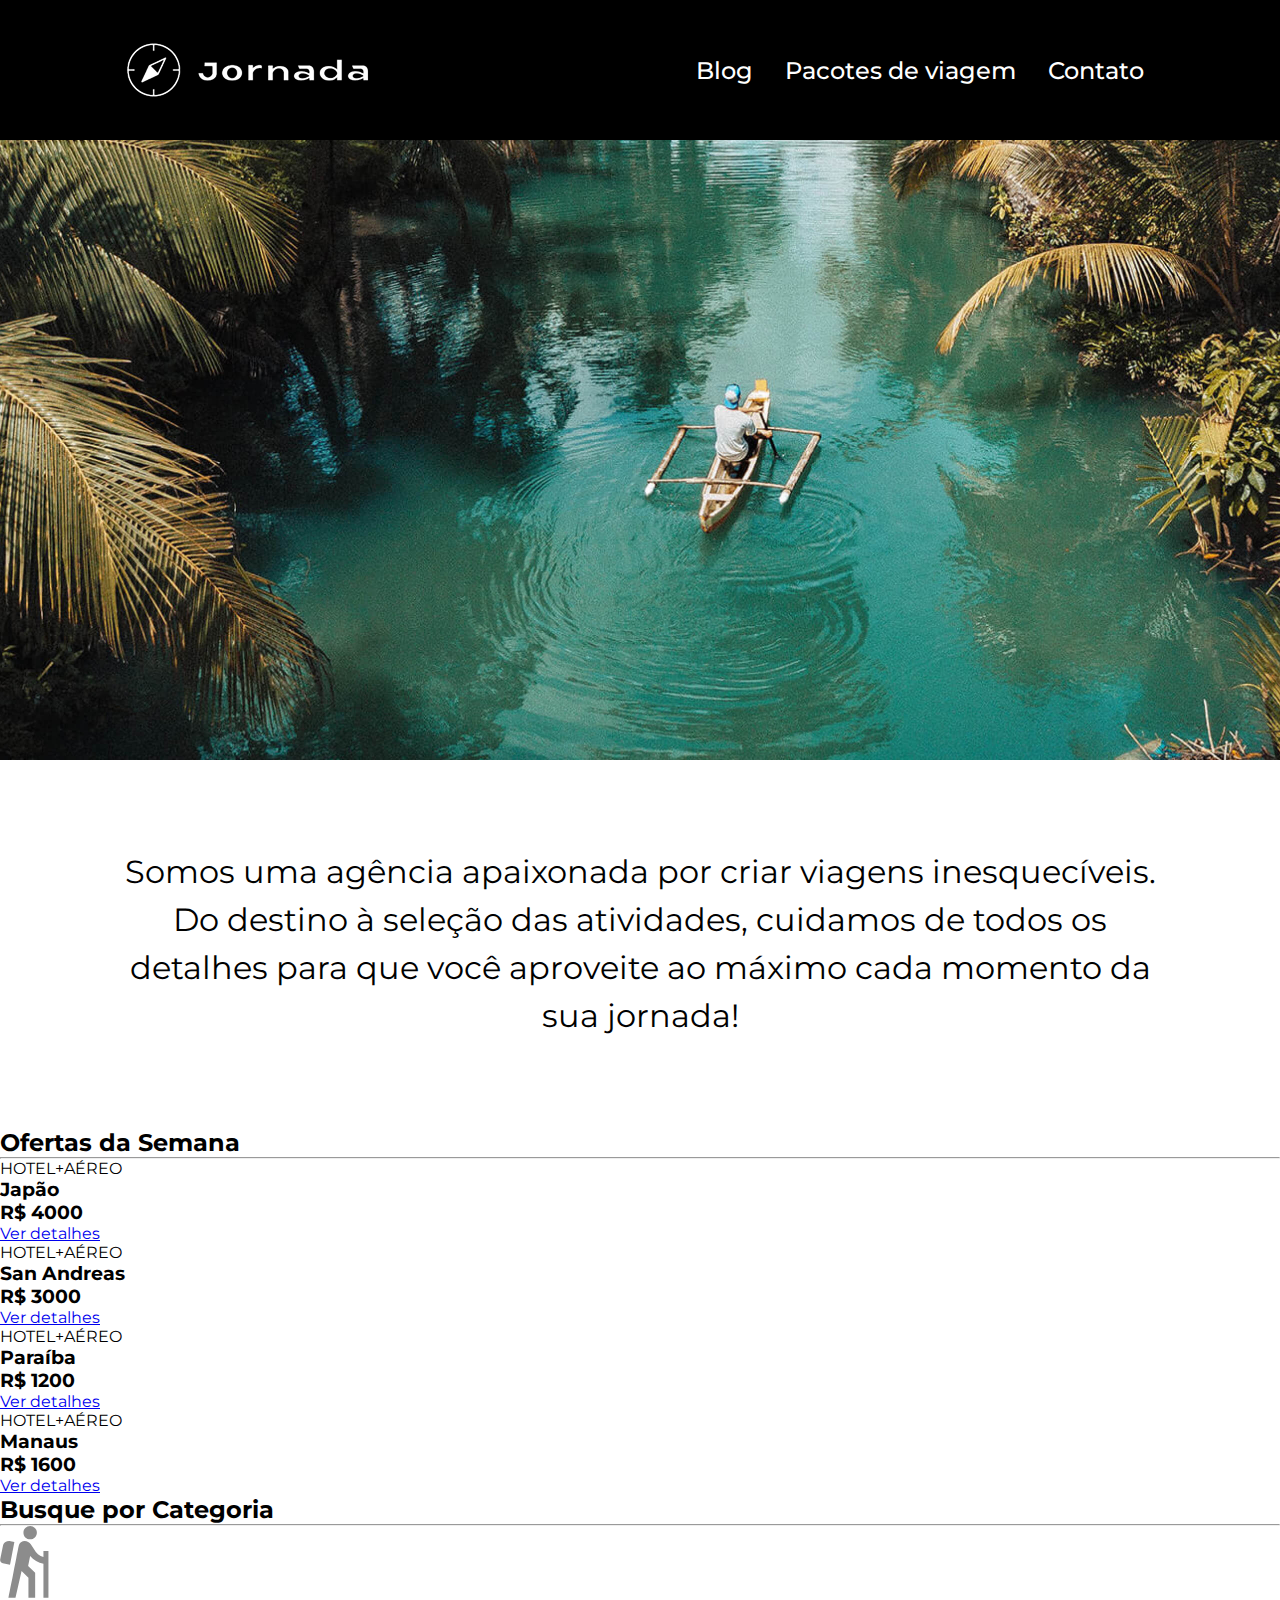
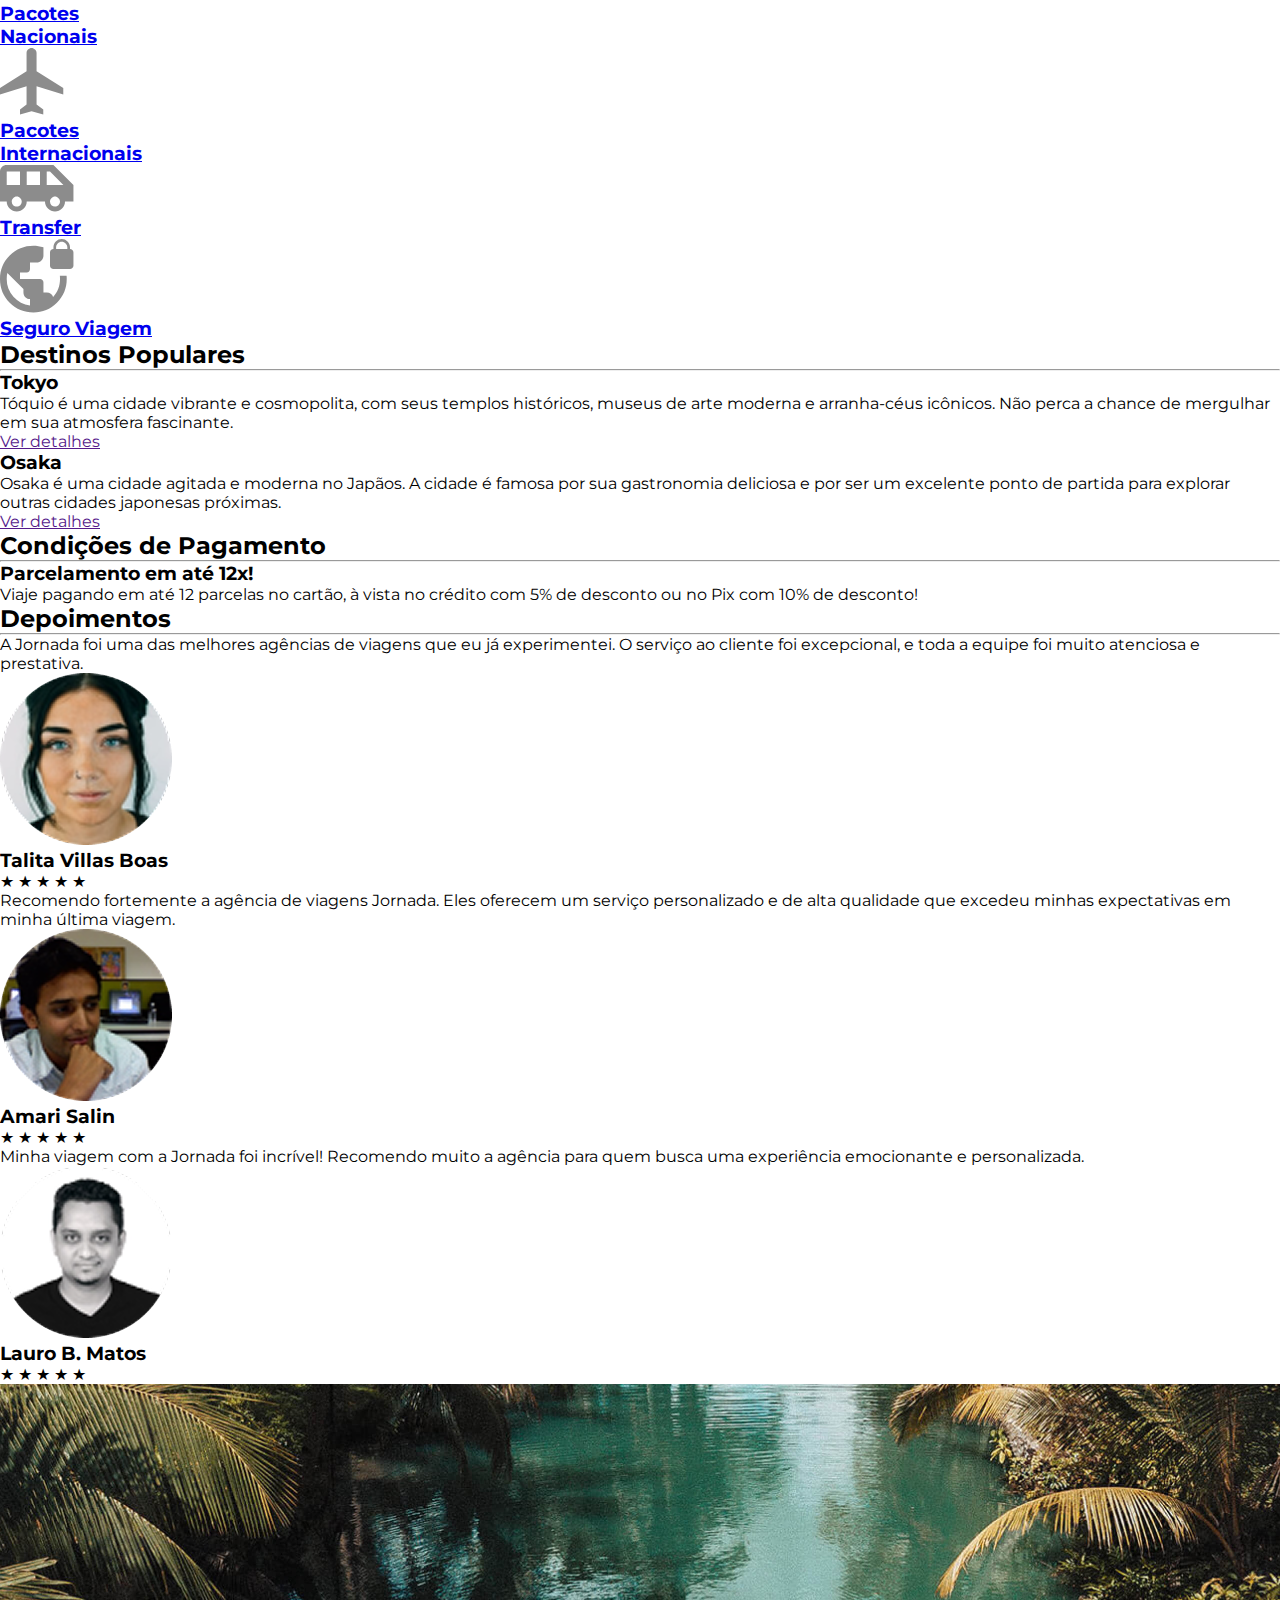
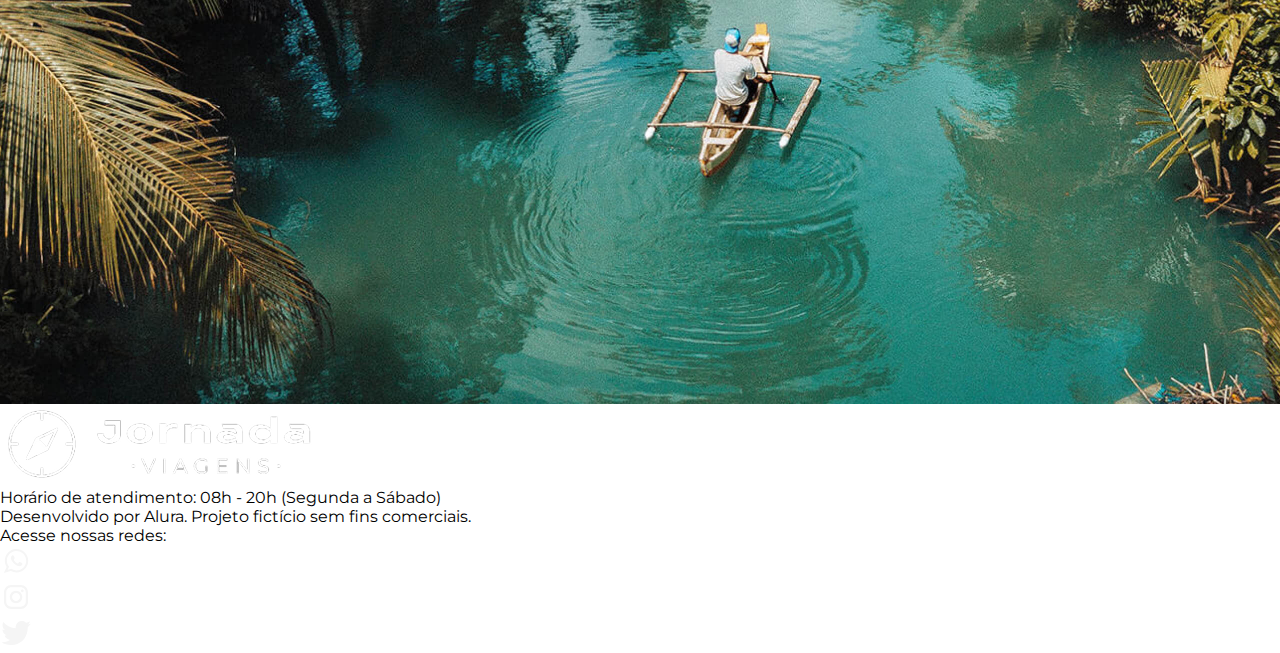
<file: index.html>
<!DOCTYPE html>
<html lang="pt-BR">
  <head>
    <meta charset="UTF-8" />
    <meta name="viewport" content="width=device-width, initial-scale=1.0" />
    <meta
      name="description"
      content="Somos o Jornada Viagens, uma agência apaixonada por criar viagens inesquecíveis!"
    />
    <meta name="og:title" content="Jornada Viagens - Agência de Viagens" />
    <meta
      name="og:description"
      content="Somos o Jornada Viagens, uma agência apaixonada por criar viagens inesquecíveis!"
    />
    <meta
      name="og:image"
      content="https://kendra-riquena.github.io/jornada-viagens-alura/img/logo-branca-jornada-viagens.png"
    />
    <meta name="og:type" content="website" />
    <meta
      name="og:url"
      content="https://kendra-riquena.github.io/jornada-viagens-alura/index.html"
    />
    <link rel="icon" href="img/bussola-logo-preta.png" />
    <link rel="stylesheet" href="css/style.css" />
    <title>Jornada Viagens</title>
  </head>
  <body>
    <header class="main-header">
      <a href="#" class="logo" title="Página inicial">
        <img
          src="./img/logo-branca.png"
          alt="Logo Bússola Jornada Viagens"
          class="img-logo-mobile"
        />
        <img
          src="./img/logo-jornada-branca.png"
          alt="Logo Jornada Viagens"
          class="img-logo-desktop"
        />
      </a>
      <div class="navigation-menu">
        <label for="menu"><img src="./img/menu.png" alt="menu" /></label>
        <input type="checkbox" id="menu" hidden />
        <nav>
          <ul class="list-links">
            <li>
              <a href="pages/blogpost.html" title="Acesse o nosso Blog">Blog</a>
            </li>
            <li>
              <a
                href="pages/destiny.html"
                title="Consulte nossos pacotes de viagens"
                >Pacotes de viagem</a
              >
            </li>
            <li>
              <a href="pages/contact.html" title="Entre em contato">Contato</a>
            </li>
          </ul>
        </nav>
      </div>
    </header>
    <main>
      <section class="hero">
        <div class="hero-img hero-top"></div>
        <h2>
          Somos uma agência apaixonada por criar viagens inesquecíveis. Do
          destino à seleção das atividades, cuidamos de todos os detalhes para
          que você aproveite ao máximo cada momento da sua jornada!
        </h2>
      </section>
      <section class="offers">
        <div class="section-title">
          <h2>Ofertas da Semana</h2>
          <hr />
        </div>
        <div class="offers-cards">
          <article class="card japao">
            <header>
              <p class="content-text">HOTEL+AÉREO</p>
              <h3>
                Japão <br />
                <span>R$ 4000</span>
              </h3>
            </header>
            <footer>
              <a href="#" class="button">Ver detalhes</a>
            </footer>
          </article>
          <article class="card san-andreas">
            <header>
              <p class="content-text">HOTEL+AÉREO</p>
              <h3>
                San Andreas <br />
                <span>R$ 3000</span>
              </h3>
            </header>
            <footer>
              <a href="#" class="button">Ver detalhes</a>
            </footer>
          </article>
          <article class="card paraiba">
            <header>
              <p class="content-text">HOTEL+AÉREO</p>
              <h3>
                Paraíba <br />
                <span>R$ 1200</span>
              </h3>
            </header>
            <footer>
              <a href="#" class="button">Ver detalhes</a>
            </footer>
          </article>
          <article class="card manaus">
            <header>
              <p class="content-text">HOTEL+AÉREO</p>
              <h3>
                Manaus <br />
                <span>R$ 1600</span>
              </h3>
            </header>
            <footer>
              <a href="#" class="button">Ver detalhes</a>
            </footer>
          </article>
        </div>
      </section>
      <section class="categories">
        <div class="section-title">
          <h2>Busque por Categoria</h2>
          <hr />
        </div>
        <div class="categories-cards">
          <a
            href="#"
            target="_blank"
            class="category-btn"
            title="Busque por categorias nacionais"
          >
            <img
              src="img/icon-pacotes-nacionais.svg"
              alt="Ícone homem caminhando"
            />
            <h3 class="content-title">
              Pacotes <br />
              Nacionais
            </h3>
          </a>
          <a
            href="#"
            class="category-btn"
            title="Busque por categorias internacionais"
          >
            <img
              src="img/icon-pacotes-interacionais.svg"
              alt="Ícone de avião"
            />
            <h3 class="content-title">
              Pacotes <br />
              Internacionais
            </h3>
          </a>
          <a
            href="#"
            class="category-btn card-single-line"
            title="Busque por transferências"
          >
            <img src="img/icon-transfer.svg" alt="Ícone de van" />
            <h3 class="content-title">Transfer</h3>
          </a>
          <a
            href="#"
            class="category-btn card-single-line"
            title="Busque por seguros viagens"
          >
            <img
              src="img/icon-seguro-viagem.svg"
              alt="Ícone do globo com um cadeado"
            />
            <h3 class="content-title">Seguro Viagem</h3>
          </a>
        </div>
      </section>
      <section class="destinations">
        <div class="section-title">
          <h2>Destinos Populares</h2>
          <hr />
        </div>
        <div class="destination-items">
          <article class="item">
            <header>
              <div class="img-item tokyo"></div>
              <h3 class="content-title">Tokyo</h3>
            </header>
            <p class="content-text">
              Tóquio é uma cidade vibrante e cosmopolita, com seus templos
              históricos, museus de arte moderna e arranha-céus icônicos. Não
              perca a chance de mergulhar em sua atmosfera fascinante.
            </p>
            <footer>
              <a href="" class="button">Ver detalhes</a>
            </footer>
          </article>
          <article class="item">
            <header>
              <div class="img-item osaka"></div>
              <h3 class="content-title">Osaka</h3>
            </header>
            <p class="content-text">
              Osaka é uma cidade agitada e moderna no Japãos. A cidade é famosa
              por sua gastronomia deliciosa e por ser um excelente ponto de
              partida para explorar outras cidades japonesas próximas.
            </p>
            <footer>
              <a href="" class="button">Ver detalhes</a>
            </footer>
          </article>
        </div>
      </section>
      <section class="payments">
        <div class="section-title">
          <h2>Condições de Pagamento</h2>
          <hr />
        </div>
        <div class="content-container">
          <div class="text-content">
            <h3 class="content-title">Parcelamento em até 12x!</h3>
            <p class="content-text">
              Viaje pagando em até 12 parcelas no cartão, à vista no crédito com
              5% de desconto ou no Pix com 10% de desconto!
            </p>
          </div>
          <div class="image-gallery">
            <div class="image first"></div>
            <div class="image second"></div>
            <div class="image third colspan-2"></div>
          </div>
        </div>
      </section>
      <section class="testimonials">
        <div class="section-title">
          <h2>Depoimentos</h2>
          <hr />
        </div>
        <div class="testimonial-container">
          <article>
            <header>
              <p>
                A Jornada foi uma das melhores agências de viagens que eu já
                experimentei. O serviço ao cliente foi excepcional, e toda a
                equipe foi muito atenciosa e prestativa.
              </p>
            </header>
            <footer>
              <img
                src="img/talita.png"
                alt="Avatar da cliente Talita Villas Boas"
              />
              <div class="profile-content">
                <h3>Talita Villas Boas</h3>
                <div class="rating">
                  <spam class="star">★</spam>
                  <spam class="star">★</spam>
                  <spam class="star">★</spam>
                  <spam class="star">★</spam>
                  <spam class="star">★</spam>
                </div>
              </div>
            </footer>
          </article>
          <article>
            <header>
              <p>
                Recomendo fortemente a agência de viagens Jornada. Eles oferecem
                um serviço personalizado e de alta qualidade que excedeu minhas
                expectativas em minha última viagem.
              </p>
            </header>
            <footer>
              <img src="img/Amari.png" alt="Avatar do cliente Amari Salin" />
              <div class="profile-content">
                <h3>Amari Salin</h3>
                <div class="rating">
                  <spam class="star">★</spam>
                  <spam class="star">★</spam>
                  <spam class="star">★</spam>
                  <spam class="star">★</spam>
                  <spam class="star">★</spam>
                </div>
              </div>
            </footer>
          </article>
          <article>
            <header>
              <p>
                Minha viagem com a Jornada foi incrível! Recomendo muito a
                agência para quem busca uma experiência emocionante e
                personalizada.
              </p>
            </header>
            <footer>
              <img src="img/Lauro.png" alt="Avatar do cliente Lauro B. Matos" />
              <div class="profile-content">
                <h3>Lauro B. Matos</h3>
                <div class="rating">
                  <spam class="star">★</spam>
                  <spam class="star">★</spam>
                  <spam class="star">★</spam>
                  <spam class="star">★</spam>
                  <spam class="star">★</spam>
                </div>
              </div>
            </footer>
          </article>
        </div>
      </section>
      <section class="hero">
        <div class="hero-botton hero-img"></div>
      </section>
    </main>
    <footer class="main-footer">
      <div class="footer-content">
        <div class="footer-info">
          <img
            src="img/logo-branca-jornada-viagens.png"
            alt="Logo Jornada Viagens"
            class="footer-logo"
          />
          <p class="footer-text">
            Horário de atendimento: 08h - 20h (Segunda a Sábado)
          </p>
          <p class="footer-text">
            Desenvolvido por Alura. Projeto fictício sem fins comerciais.
          </p>
        </div>
        <div class="social-midia">
          <p>Acesse nossas redes:</p>
          <ul class="social-icons">
            <li>
              <a href="#"
                ><img
                  src="img/logo-whatsapp.svg"
                  alt="Logo WhatsApp"
                  aria-label="Logo WhatsApp"
              /></a>
            </li>
            <li>
              <a href="#"
                ><img
                  src="img/logo-instagram.svg"
                  alt="Logo Instagram"
                  aria-label="Logo Instagram"
              /></a>
            </li>
            <li>
              <a href="#"
                ><img
                  src="img/logo-twiter.svg"
                  alt="Logo Twiter"
                  aria-label="Logo Twiter"
              /></a>
            </li>
          </ul>
        </div>
      </div>
    </footer>
  </body>
</html>
</file>
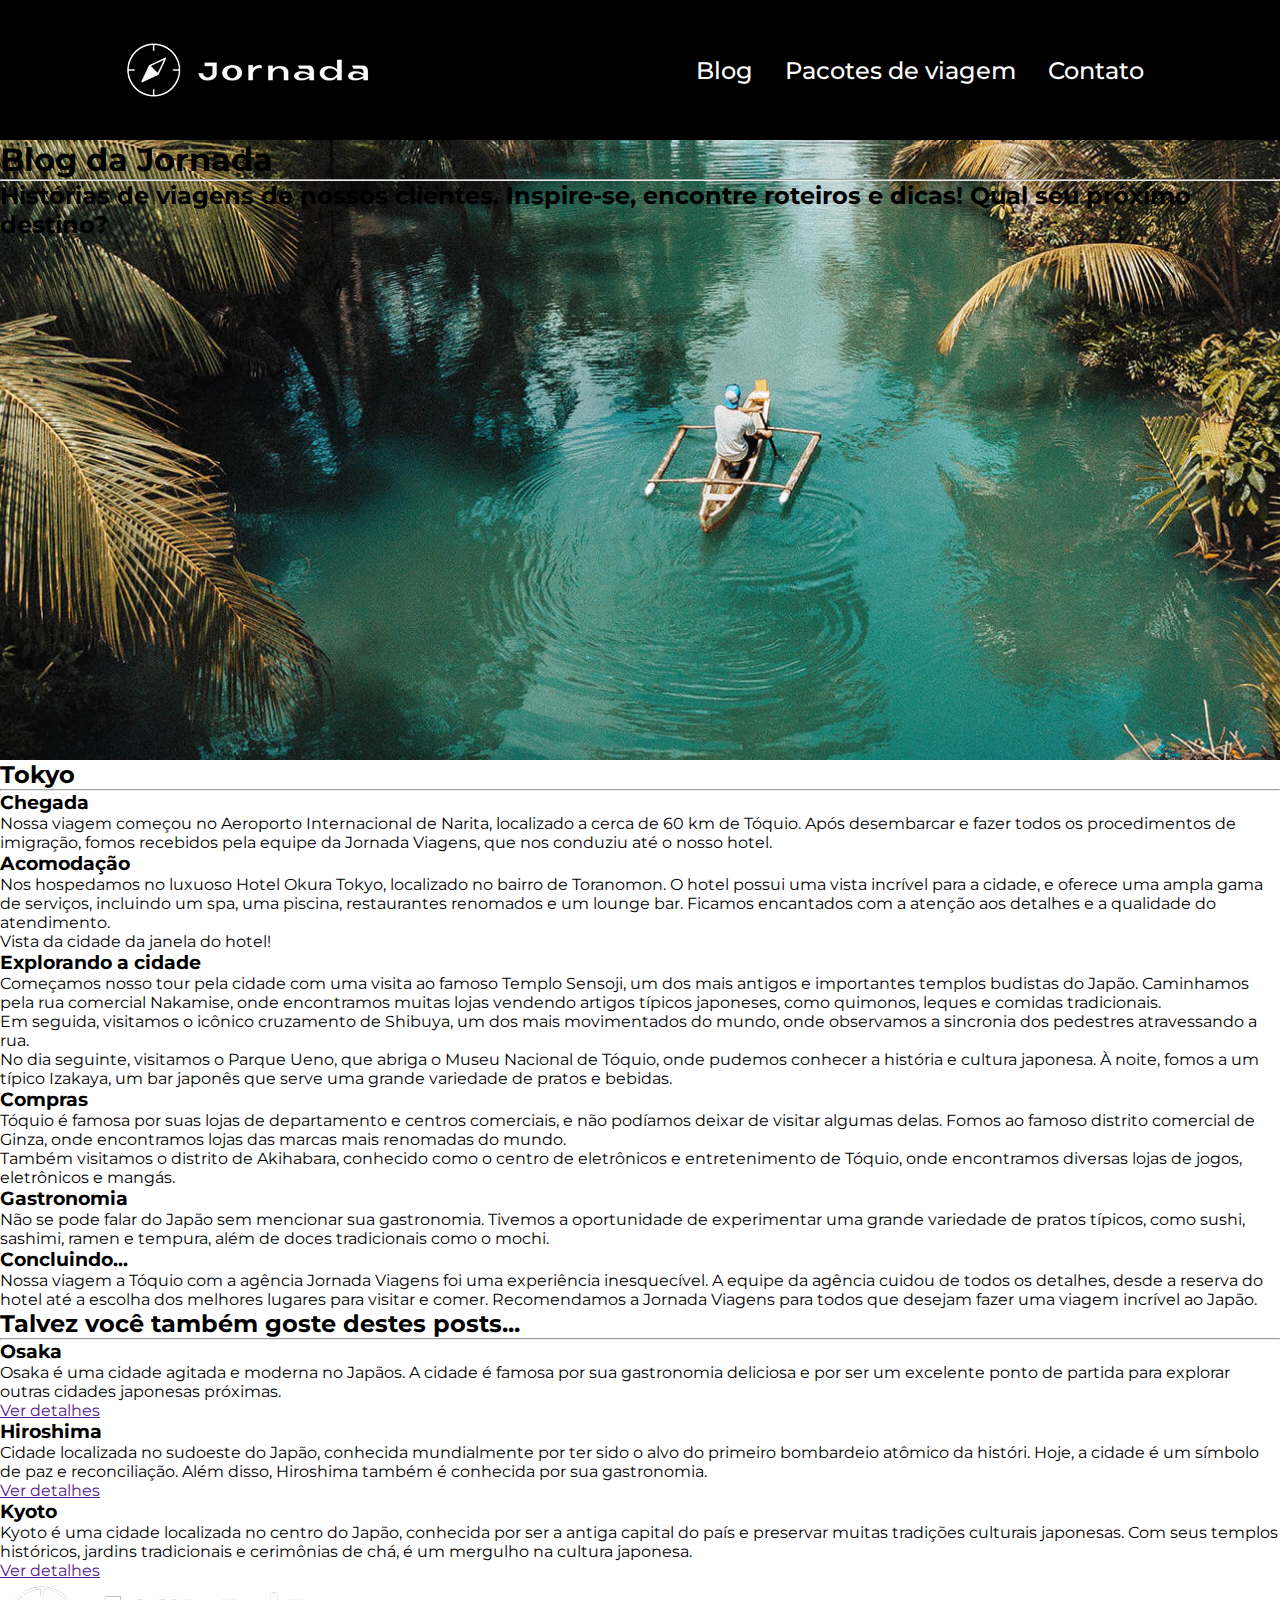
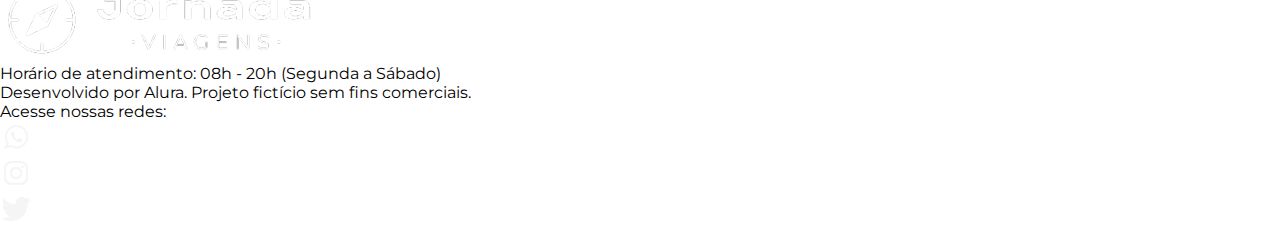
<file: pages/blogpost.html>
<!DOCTYPE html>
<html lang="pt-BR">
  <head>
    <meta charset="UTF-8" />
    <meta name="viewport" content="width=device-width, initial-scale=1.0" />
    <meta
      name="description"
      content="Somos o Jornada Viagens, uma agência apaixonada por criar viagens inesquecíveis!"
    />
    <meta name="og:title" content="Jornada Viagens - Agência de Viagens" />
    <meta
      name="og:description"
      content="Somos o Jornada Viagens, uma agência apaixonada por criar viagens inesquecíveis!"
    />
    <meta
      name="og:image"
      content="https://kendra-riquena.github.io/jornada-viagens-alura/img/logo-branca-jornada-viagens.png"
    />
    <meta name="og:type" content="website" />
    <meta
      name="og:url"
      content="https://kendra-riquena.github.io/jornada-viagens-alura/index.html"
    />
    <link rel="icon" href="../img/bussola-logo-preta.png" />
    <link rel="stylesheet" href="../css/style.css" />
    <title>Jornada Viagens | Blog</title>
  </head>
  <body>
    <header class="main-header">
      <a href="../index.html" class="logo" title="Página inicial">
        <img
          src="../img/logo-branca.png"
          alt="Logo Bússola Jornada Viagens"
          class="img-logo-mobile"
        />
        <img
          src="../img/logo-jornada-branca.png"
          alt="Logo Jornada Viagens"
          class="img-logo-desktop"
        />
      </a>
      <div class="navigation-menu">
        <label for="menu"><img src="../img/menu.png" alt="menu" /></label>
        <input type="checkbox" id="menu" hidden />
        <nav>
          <ul class="list-links">
            <li>
              <a
                href="blogpost.html"
                title="Acesse o nosso Blog"
                class="selected"
                >Blog</a
              >
            </li>
            <li>
              <a href="destiny.html" title="Consulte nossos pacotes de viagens"
                >Pacotes de viagem</a
              >
            </li>
            <li>
              <a href="contact.html" title="Entre em contato">Contato</a>
            </li>
          </ul>
        </nav>
      </div>
    </header>
    <main>
      <section class="hero-img blog-hero">
        <section class="main-title hero-title">
          <h1>Blog da Jornada</h1>
          <hr />
          <h2>
            Histórias de viagens de nossos clientes. Inspire-se, encontre
            roteiros e dicas! Qual seu próximo destino?
          </h2>
        </section>
      </section>
      <section class="blog-tokyo">
        <div class="section-title">
          <h2>Tokyo</h2>
          <hr />
        </div>
        <div class="place-steps arrival">
          <div>
            <h3 class="content-title">Chegada</h3>
            <p class="content-text">
              Nossa viagem começou no Aeroporto Internacional de Narita,
              localizado a cerca de 60 km de Tóquio. Após desembarcar e fazer
              todos os procedimentos de imigração, fomos recebidos pela equipe
              da Jornada Viagens, que nos conduziu até o nosso hotel.
            </p>
          </div>
          <div class="place-img"></div>
        </div>
        <div class="place-steps accommodation">
          <div>
            <h3 class="content-title">Acomodação</h3>
            <p class="content-text">
              Nos hospedamos no luxuoso Hotel Okura Tokyo, localizado no bairro
              de Toranomon. O hotel possui uma vista incrível para a cidade, e
              oferece uma ampla gama de serviços, incluindo um spa, uma piscina,
              restaurantes renomados e um lounge bar. Ficamos encantados com a
              atenção aos detalhes e a qualidade do atendimento.
            </p>
          </div>
          <div class="place-img"></div>
          <p class="subtitle">Vista da cidade da janela do hotel!</p>
        </div>
        <div class="place-steps">
          <div>
            <h3 class="content-title">Explorando a cidade</h3>
            <p class="content-text">
              Começamos nosso tour pela cidade com uma visita ao famoso Templo
              Sensoji, um dos mais antigos e importantes templos budistas do
              Japão. Caminhamos pela rua comercial Nakamise, onde encontramos
              muitas lojas vendendo artigos típicos japoneses, como quimonos,
              leques e comidas tradicionais. <br />
              Em seguida, visitamos o icônico cruzamento de Shibuya, um dos mais
              movimentados do mundo, onde observamos a sincronia dos pedestres
              atravessando a rua. <br />
              No dia seguinte, visitamos o Parque Ueno, que abriga o Museu
              Nacional de Tóquio, onde pudemos conhecer a história e cultura
              japonesa. À noite, fomos a um típico Izakaya, um bar japonês que
              serve uma grande variedade de pratos e bebidas.
            </p>
          </div>
        </div>
        <div class="place-steps">
          <div>
            <h3 class="content-title">Compras</h3>
            <p class="content-text">
              Tóquio é famosa por suas lojas de departamento e centros
              comerciais, e não podíamos deixar de visitar algumas delas. Fomos
              ao famoso distrito comercial de Ginza, onde encontramos lojas das
              marcas mais renomadas do mundo. <br />
              Também visitamos o distrito de Akihabara, conhecido como o centro
              de eletrônicos e entretenimento de Tóquio, onde encontramos
              diversas lojas de jogos, eletrônicos e mangás.
            </p>
          </div>
        </div>
        <div class="place-steps">
          <div>
            <h3 class="content-title">Gastronomia</h3>
            <p class="content-text">
              Não se pode falar do Japão sem mencionar sua gastronomia. Tivemos
              a oportunidade de experimentar uma grande variedade de pratos
              típicos, como sushi, sashimi, ramen e tempura, além de doces
              tradicionais como o mochi.
            </p>
          </div>
        </div>
        <div class="place-steps">
          <div>
            <h3 class="content-title">Concluindo...</h3>
            <p class="content-text">
              Nossa viagem a Tóquio com a agência Jornada Viagens foi uma
              experiência inesquecível. A equipe da agência cuidou de todos os
              detalhes, desde a reserva do hotel até a escolha dos melhores
              lugares para visitar e comer. Recomendamos a Jornada Viagens para
              todos que desejam fazer uma viagem incrível ao Japão.
            </p>
          </div>
        </div>
      </section>
      <section>
        <div class="section-title">
          <h2>Talvez você também goste destes posts...</h2>
          <hr />
        </div>
        <div class="blog-posts">
          <article class="item">
            <header>
              <div class="img-item osaka"></div>
              <h3 class="content-title">Osaka</h3>
            </header>
            <p class="content-text">
              Osaka é uma cidade agitada e moderna no Japãos. A cidade é famosa
              por sua gastronomia deliciosa e por ser um excelente ponto de
              partida para explorar outras cidades japonesas próximas.
            </p>
            <footer>
              <a href="" class="button">Ver detalhes</a>
            </footer>
          </article>
          <article class="item">
            <header>
              <div class="img-item hiroshima"></div>
              <h3 class="content-title">Hiroshima</h3>
            </header>
            <p class="content-text">
              Cidade localizada no sudoeste do Japão, conhecida mundialmente por
              ter sido o alvo do primeiro bombardeio atômico da históri. Hoje, a
              cidade é um símbolo de paz e reconciliação. Além disso, Hiroshima
              também é conhecida por sua gastronomia.
            </p>
            <footer>
              <a href="" class="button">Ver detalhes</a>
            </footer>
          </article>
          <article class="item">
            <header>
              <div class="img-item kyoto"></div>
              <h3 class="content-title">Kyoto</h3>
            </header>
            <p class="content-text">
              Kyoto é uma cidade localizada no centro do Japão, conhecida por
              ser a antiga capital do país e preservar muitas tradições
              culturais japonesas. Com seus templos históricos, jardins
              tradicionais e cerimônias de chá, é um mergulho na cultura
              japonesa.
            </p>
            <footer>
              <a href="" class="button">Ver detalhes</a>
            </footer>
          </article>
        </div>
      </section>
    </main>
    <footer class="main-footer">
      <div class="footer-content">
        <div class="footer-info">
          <img
            src="../img/logo-branca-jornada-viagens.png"
            alt="Logo Jornada Viagens"
            class="footer-logo"
          />
          <p class="footer-text">
            Horário de atendimento: 08h - 20h (Segunda a Sábado)
          </p>
          <p class="footer-text">
            Desenvolvido por Alura. Projeto fictício sem fins comerciais.
          </p>
        </div>
        <div class="social-midia">
          <p>Acesse nossas redes:</p>
          <ul class="social-icons">
            <li>
              <a href="#"
                ><img
                  src="../img/logo-whatsapp.svg"
                  alt="Logo WhatsApp"
                  aria-label="Logo WhatsApp"
              /></a>
            </li>
            <li>
              <a href="#"
                ><img
                  src="../img/logo-instagram.svg"
                  alt="Logo Instagram"
                  aria-label="Logo Instagram"
              /></a>
            </li>
            <li>
              <a href="#"
                ><img
                  src="../img/logo-twiter.svg"
                  alt="Logo Twiter"
                  aria-label="Logo Twiter"
              /></a>
            </li>
          </ul>
        </div>
      </div>
    </footer>
  </body>
</html>
</file>
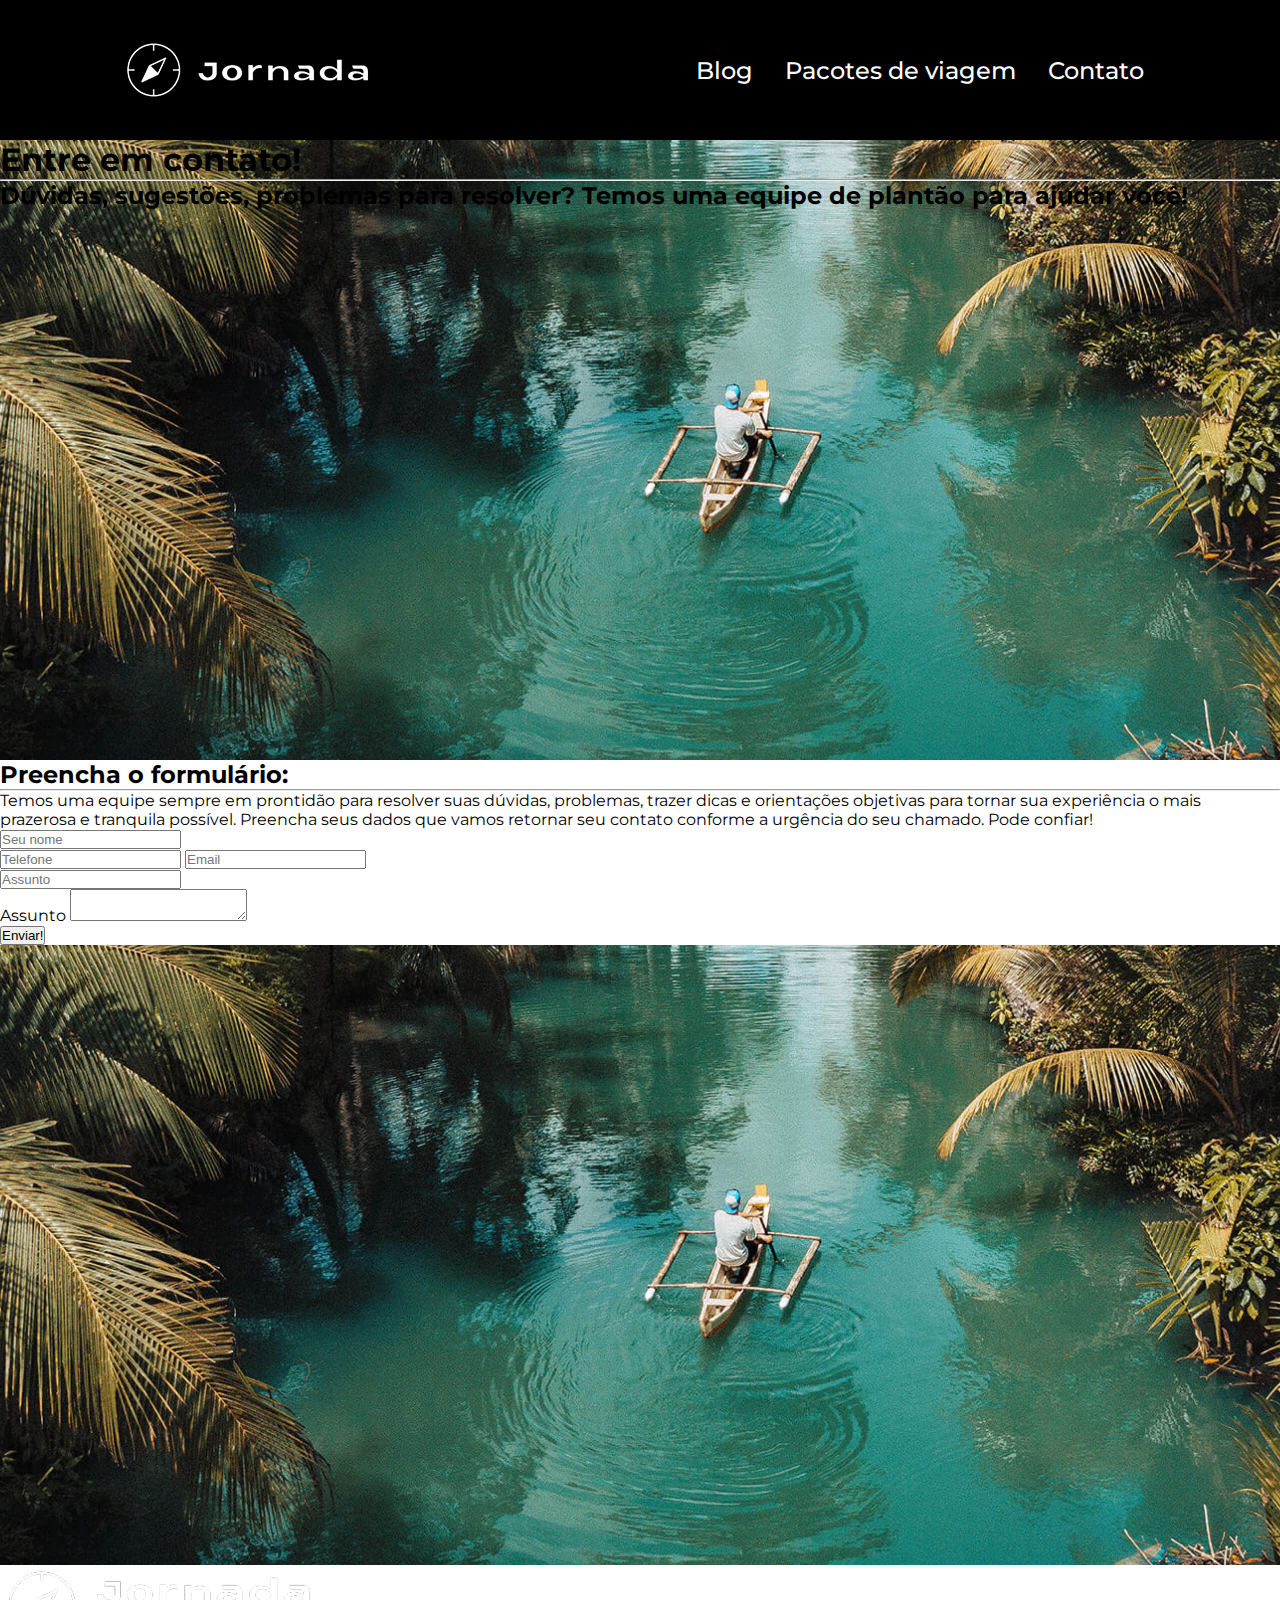
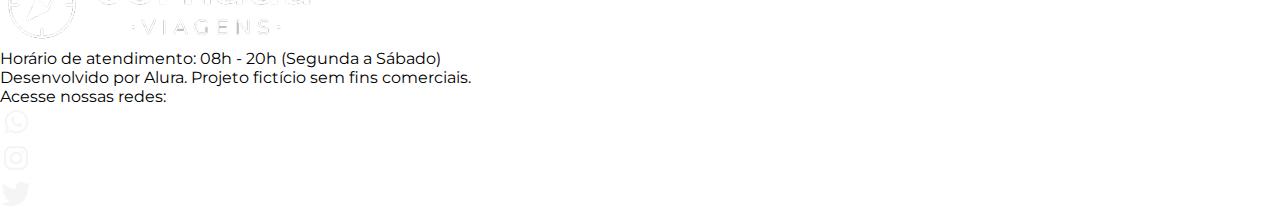
<file: pages/contact.html>
<!DOCTYPE html>
<html lang="pt-BR">
  <head>
    <meta charset="UTF-8" />
    <meta name="viewport" content="width=device-width, initial-scale=1.0" />
    <meta
      name="description"
      content="Somos o Jornada Viagens, uma agência apaixonada por criar viagens inesquecíveis!"
    />
    <meta name="og:title" content="Jornada Viagens - Agência de Viagens" />
    <meta
      name="og:description"
      content="Somos o Jornada Viagens, uma agência apaixonada por criar viagens inesquecíveis!"
    />
    <meta
      name="og:image"
      content="https://kendra-riquena.github.io/jornada-viagens-alura/img/logo-branca-jornada-viagens.png"
    />
    <meta name="og:type" content="website" />
    <meta
      name="og:url"
      content="https://kendra-riquena.github.io/jornada-viagens-alura/index.html"
    />
    <link rel="icon" href="../img/bussola-logo-preta.png" />
    <link rel="stylesheet" href="../css/style.css" />
    <title>Jornada Viagens | Blog</title>
  </head>
  <body>
    <header class="main-header">
      <a href="../index.html" class="logo" title="Página inicial">
        <img
          src="../img/logo-branca.png"
          alt="Logo Bússola Jornada Viagens"
          class="img-logo-mobile"
        />
        <img
          src="../img/logo-jornada-branca.png"
          alt="Logo Jornada Viagens"
          class="img-logo-desktop"
        />
      </a>
      <div class="navigation-menu">
        <label for="menu"><img src="../img/menu.png" alt="menu" /></label>
        <input type="checkbox" id="menu" hidden />
        <nav>
          <ul class="list-links">
            <li>
              <a href="blogpost.html" title="Acesse o nosso Blog">Blog</a>
            </li>
            <li>
              <a href="destiny.html" title="Consulte nossos pacotes de viagens"
                >Pacotes de viagem</a
              >
            </li>
            <li>
              <a href="contact.html" title="Entre em contato" class="selected"
                >Contato</a
              >
            </li>
          </ul>
        </nav>
      </div>
    </header>
    <main>
      <section class="hero-img contact-hero">
        <section class="main-title hero-title">
          <h1>Entre em contato!</h1>
          <hr />
          <h2>
            Dúvidas, sugestões, problemas para resolver? Temos uma equipe de
            plantão para ajudar você!
          </h2>
        </section>
      </section>
      <section class="contact-form">
        <div class="section-title">
          <h2>Preencha o formulário:</h2>
          <hr />
        </div>
        <p>
          Temos uma equipe sempre em prontidão para resolver suas dúvidas,
          problemas, trazer dicas e orientações objetivas para tornar sua
          experiência o mais prazerosa e tranquila possível. Preencha seus dados
          que vamos retornar seu contato conforme a urgência do seu chamado.
          Pode confiar!
        </p>
        <div class="form-fields">
          <form action="" method="get">
            <input
              type="text"
              placeholder="Seu nome"
              name="name"
              required
              aria-label="Seu Nome"
            />
            <div class="contacts-field">
              <input
                type="tel"
                placeholder="Telefone"
                name="phone"
                required
                aria-label="Seu telefone"
              />
              <input
                type="email"
                placeholder="Email"
                name="email"
                required
                aria-label="Seu email"
              />
            </div>
            <input
              type="text"
              placeholder="Assunto"
              name="subject"
              required
              aria-label="Assunto"
            />
            <div>
              <label for="message">Assunto</label>
              <textarea
                name="message"
                id="message"
                required
                aria-label="Mensagem"
              ></textarea>
            </div>
            <div class="form-button">
              <button class="button" title="Enviar formulário">Enviar!</button>
            </div>
          </form>
        </div>
      </section>
      <section class="hero">
        <div class="hero-botton-contact hero-img"></div>
      </section>
    </main>
    <footer class="main-footer">
      <div class="footer-content">
        <div class="footer-info">
          <img
            src="../img/logo-branca-jornada-viagens.png"
            alt="Logo Jornada Viagens"
            class="footer-logo"
          />
          <p class="footer-text">
            Horário de atendimento: 08h - 20h (Segunda a Sábado)
          </p>
          <p class="footer-text">
            Desenvolvido por Alura. Projeto fictício sem fins comerciais.
          </p>
        </div>
        <div class="social-midia">
          <p>Acesse nossas redes:</p>
          <ul class="social-icons">
            <li>
              <a href="#"
                ><img
                  src="../img/logo-whatsapp.svg"
                  alt="Logo WhatsApp"
                  aria-label="Logo WhatsApp"
              /></a>
            </li>
            <li>
              <a href="#"
                ><img
                  src="../img/logo-instagram.svg"
                  alt="Logo Instagram"
                  aria-label="Logo Instagram"
              /></a>
            </li>
            <li>
              <a href="#"
                ><img
                  src="../img/logo-twiter.svg"
                  alt="Logo Twiter"
                  aria-label="Logo Twiter"
              /></a>
            </li>
          </ul>
        </div>
      </div>
    </footer>
  </body>
</html>
</file>
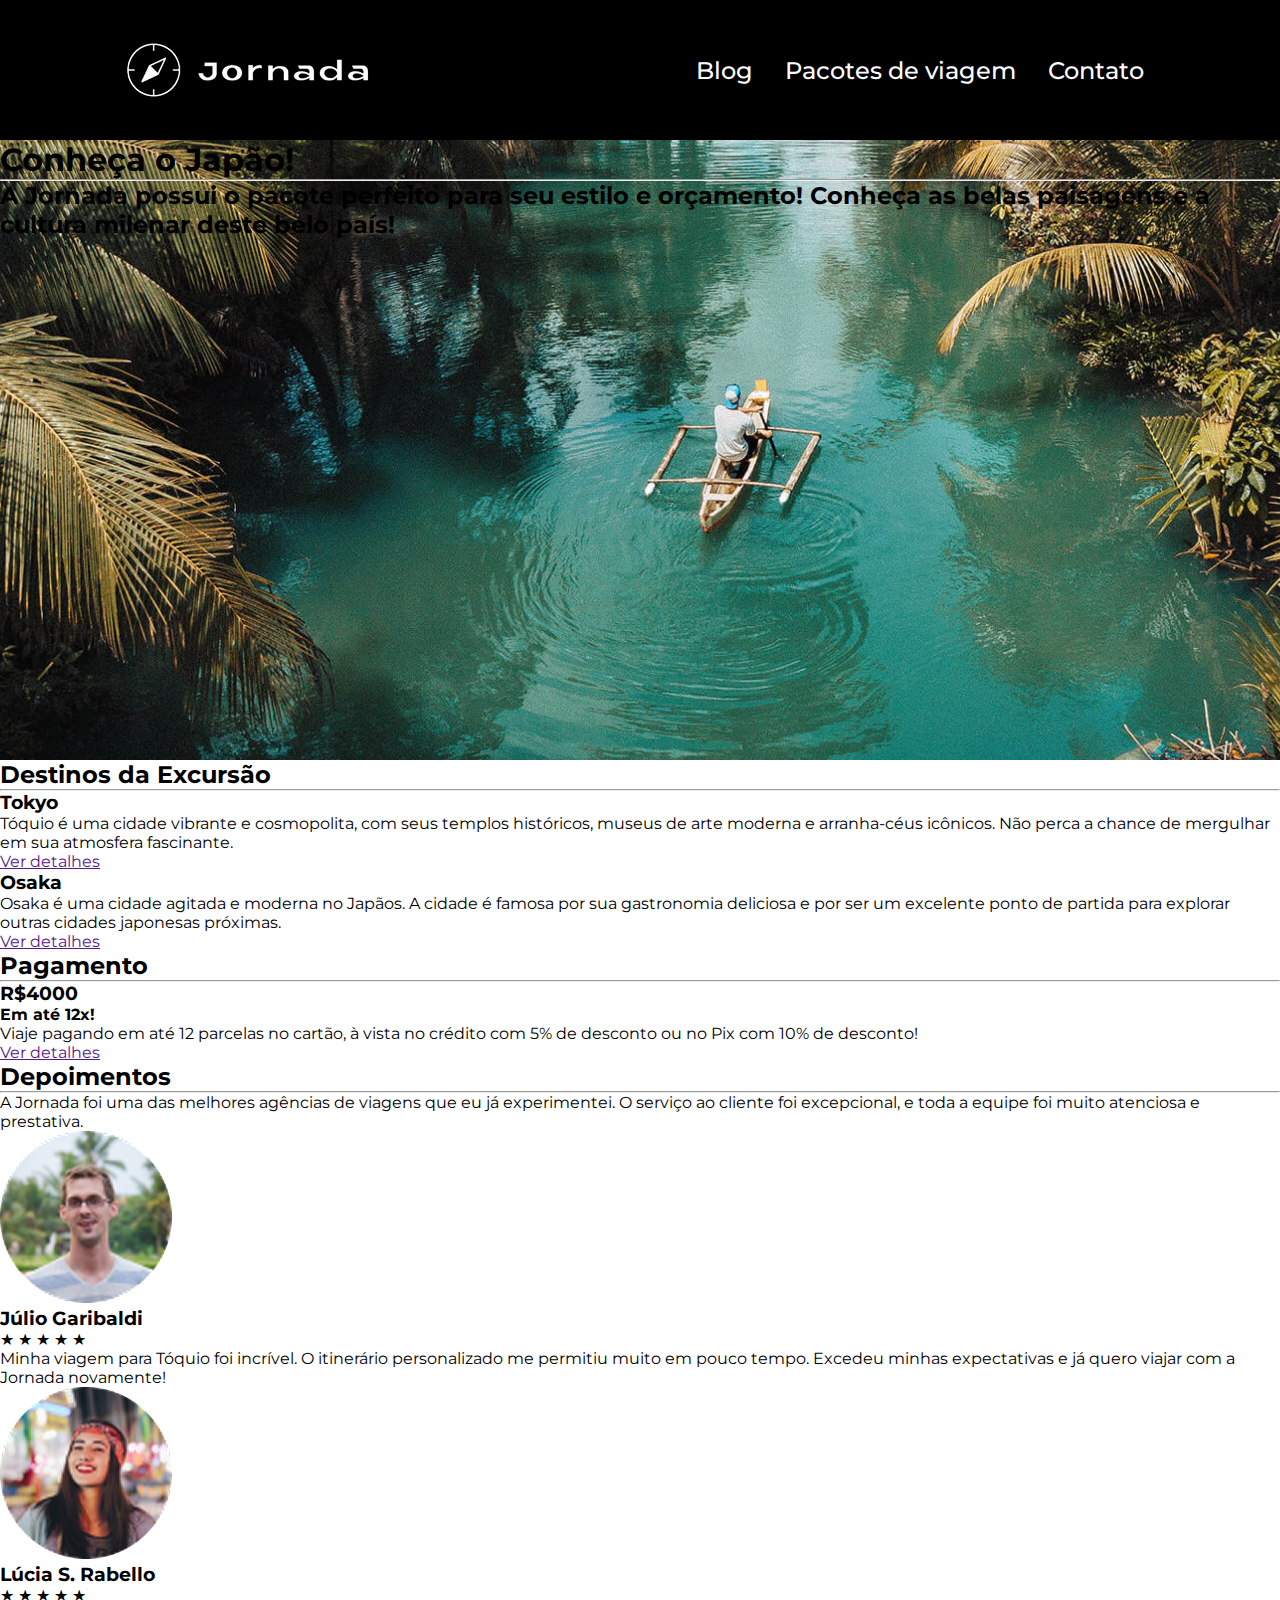
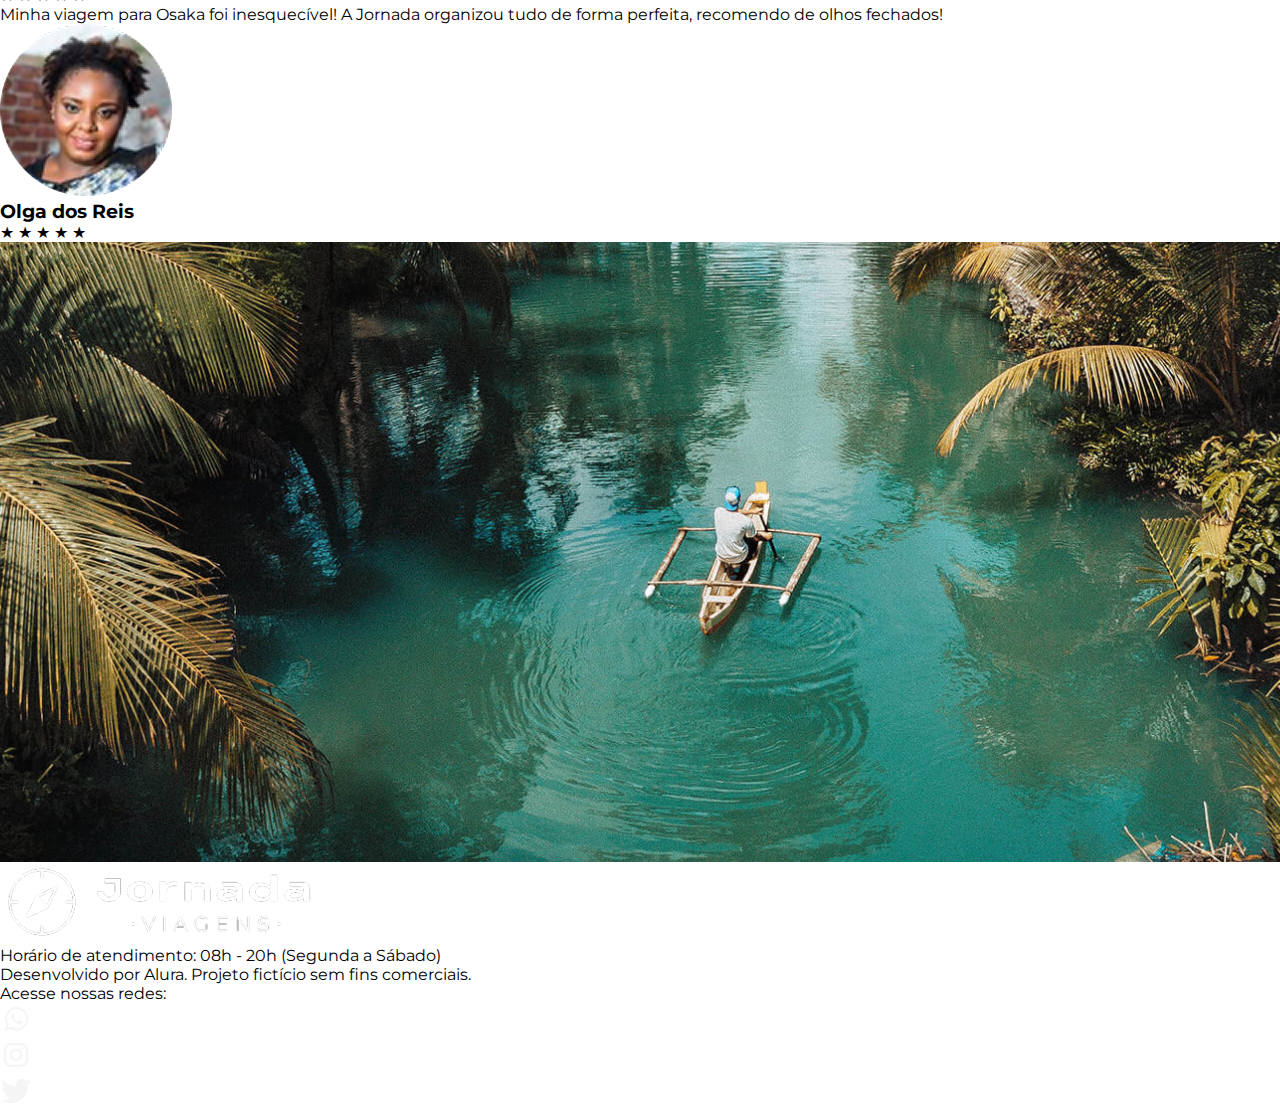
<file: pages/destiny.html>
<!DOCTYPE html>
<html lang="pt-BR">
  <head>
    <meta charset="UTF-8" />
    <meta name="viewport" content="width=device-width, initial-scale=1.0" />
    <meta
      name="description"
      content="Somos o Jornada Viagens, uma agência apaixonada por criar viagens inesquecíveis!"
    />
    <meta name="og:title" content="Jornada Viagens - Agência de Viagens" />
    <meta
      name="og:description"
      content="Somos o Jornada Viagens, uma agência apaixonada por criar viagens inesquecíveis!"
    />
    <meta
      name="og:image"
      content="https://kendra-riquena.github.io/jornada-viagens-alura/img/logo-branca-jornada-viagens.png"
    />
    <meta name="og:type" content="website" />
    <meta
      name="og:url"
      content="https://kendra-riquena.github.io/jornada-viagens-alura/index.html"
    />
    <link rel="icon" href="../img/bussola-logo-preta.png" />
    <link rel="stylesheet" href="../css/style.css" />
    <title>Jornada Viagens | Blog</title>
  </head>
  <body>
    <header class="main-header">
      <a href="../index.html" class="logo" title="Página inicial">
        <img
          src="../img/logo-branca.png"
          alt="Logo Bússola Jornada Viagens"
          class="img-logo-mobile"
        />
        <img
          src="../img/logo-jornada-branca.png"
          alt="Logo Jornada Viagens"
          class="img-logo-desktop"
        />
      </a>
      <div class="navigation-menu">
        <label for="menu"><img src="../img/menu.png" alt="menu" /></label>
        <input type="checkbox" id="menu" hidden />
        <nav>
          <ul class="list-links">
            <li>
              <a href="blogpost.html" title="Acesse o nosso Blog">Blog</a>
            </li>
            <li>
              <a
                href="destiny.html"
                title="Consulte nossos pacotes de viagens"
                class="selected"
                >Pacotes de viagem</a
              >
            </li>
            <li>
              <a href="contact.html" title="Entre em contato">Contato</a>
            </li>
          </ul>
        </nav>
      </div>
    </header>
    <main>
      <section class="hero-img destiny-hero">
        <section class="main-title hero-title">
          <h1>Conheça o Japão!</h1>
          <hr />
          <h2>
            A Jornada possui o pacote perfeito para seu estilo e orçamento!
            Conheça as belas paisagens e a cultura milenar deste belo país!
          </h2>
        </section>
      </section>
      <section class="destinations">
        <div class="section-title">
          <h2>Destinos da Excursão</h2>
          <hr />
        </div>
        <div class="destination-items">
          <article class="item">
            <header>
              <div class="img-item tokyo"></div>
              <h3 class="content-title">Tokyo</h3>
            </header>
            <p class="content-text">
              Tóquio é uma cidade vibrante e cosmopolita, com seus templos
              históricos, museus de arte moderna e arranha-céus icônicos. Não
              perca a chance de mergulhar em sua atmosfera fascinante.
            </p>
            <footer>
              <a href="" class="button">Ver detalhes</a>
            </footer>
          </article>
          <article class="item">
            <header>
              <div class="img-item osaka"></div>
              <h3 class="content-title">Osaka</h3>
            </header>
            <p class="content-text">
              Osaka é uma cidade agitada e moderna no Japãos. A cidade é famosa
              por sua gastronomia deliciosa e por ser um excelente ponto de
              partida para explorar outras cidades japonesas próximas.
            </p>
            <footer>
              <a href="" class="button">Ver detalhes</a>
            </footer>
          </article>
        </div>
      </section>
      <section class="payments">
        <div class="section-title">
          <h2>Pagamento</h2>
          <hr />
        </div>
        <div class="content-container">
          <div class="text-content">
            <h3 class="content-title"><span>R$4000</span></h3>
            <h4 class="content-title">Em até 12x!</h4>
            <p class="content-text">
              Viaje pagando em até 12 parcelas no cartão, à vista no crédito com
              5% de desconto ou no Pix com 10% de desconto!
            </p>
            <a href="" class="button">Ver detalhes</a>
          </div>
          <div class="image-gallery">
            <div class="image japan-first"></div>
            <div class="image japan-second"></div>
            <div class="image japan-third colspan-2"></div>
          </div>
        </div>
      </section>
      <section class="testimonials">
        <div class="section-title">
          <h2>Depoimentos</h2>
          <hr />
        </div>
        <div class="testimonial-container">
          <article>
            <header>
              <p>
                A Jornada foi uma das melhores agências de viagens que eu já
                experimentei. O serviço ao cliente foi excepcional, e toda a
                equipe foi muito atenciosa e prestativa.
              </p>
            </header>
            <footer>
              <img
                src="../img/avatar-julio.jpg"
                alt="Avatar do cliente Júlio Garibaldi"
              />
              <div class="profile-content">
                <h3>Júlio Garibaldi</h3>
                <div class="rating">
                  <spam class="star">★</spam>
                  <spam class="star">★</spam>
                  <spam class="star">★</spam>
                  <spam class="star">★</spam>
                  <spam class="star">★</spam>
                </div>
              </div>
            </footer>
          </article>
          <article>
            <header>
              <p>
                Minha viagem para Tóquio foi incrível. O itinerário
                personalizado me permitiu muito em pouco tempo. Excedeu minhas
                expectativas e já quero viajar com a Jornada novamente!
              </p>
            </header>
            <footer>
              <img
                src="../img/avatar-lucia.jpg"
                alt="Avatar da cliente Lúcia S. Rabello"
              />
              <div class="profile-content">
                <h3>Lúcia S. Rabello</h3>
                <div class="rating">
                  <spam class="star">★</spam>
                  <spam class="star">★</spam>
                  <spam class="star">★</spam>
                  <spam class="star">★</spam>
                  <spam class="star">★</spam>
                </div>
              </div>
            </footer>
          </article>
          <article>
            <header>
              <p>
                Minha viagem para Osaka foi inesquecível! A Jornada organizou
                tudo de forma perfeita, recomendo de olhos fechados!
              </p>
            </header>
            <footer>
              <img
                src="../img/avatar-olga.jpg"
                alt="Avatar da cliente Olga dos Reis"
              />
              <div class="profile-content">
                <h3>Olga dos Reis</h3>
                <div class="rating">
                  <spam class="star">★</spam>
                  <spam class="star">★</spam>
                  <spam class="star">★</spam>
                  <spam class="star">★</spam>
                  <spam class="star">★</spam>
                </div>
              </div>
            </footer>
          </article>
        </div>
      </section>
      <section class="hero">
        <div class="hero-botton-destiny hero-img"></div>
      </section>
    </main>
    <footer class="main-footer">
      <div class="footer-content">
        <div class="footer-info">
          <img
            src="../img/logo-branca-jornada-viagens.png"
            alt="Logo Jornada Viagens"
            class="footer-logo"
          />
          <p class="footer-text">
            Horário de atendimento: 08h - 20h (Segunda a Sábado)
          </p>
          <p class="footer-text">
            Desenvolvido por Alura. Projeto fictício sem fins comerciais.
          </p>
        </div>
        <div class="social-midia">
          <p>Acesse nossas redes:</p>
          <ul class="social-icons">
            <li>
              <a href="#"
                ><img
                  src="../img/logo-whatsapp.svg"
                  alt="Logo WhatsApp"
                  aria-label="Logo WhatsApp"
              /></a>
            </li>
            <li>
              <a href="#"
                ><img
                  src="../img/logo-instagram.svg"
                  alt="Logo Instagram"
                  aria-label="Logo Instagram"
              /></a>
            </li>
            <li>
              <a href="#"
                ><img
                  src="../img/logo-twiter.svg"
                  alt="Logo Twiter"
                  aria-label="Logo Twiter"
              /></a>
            </li>
          </ul>
        </div>
      </div>
    </footer>
  </body>
</html>
</file>
<file: css/style.css>
@import url(./global.css);
@import url(./header.css);
@import url(./hero.css);
</file>
